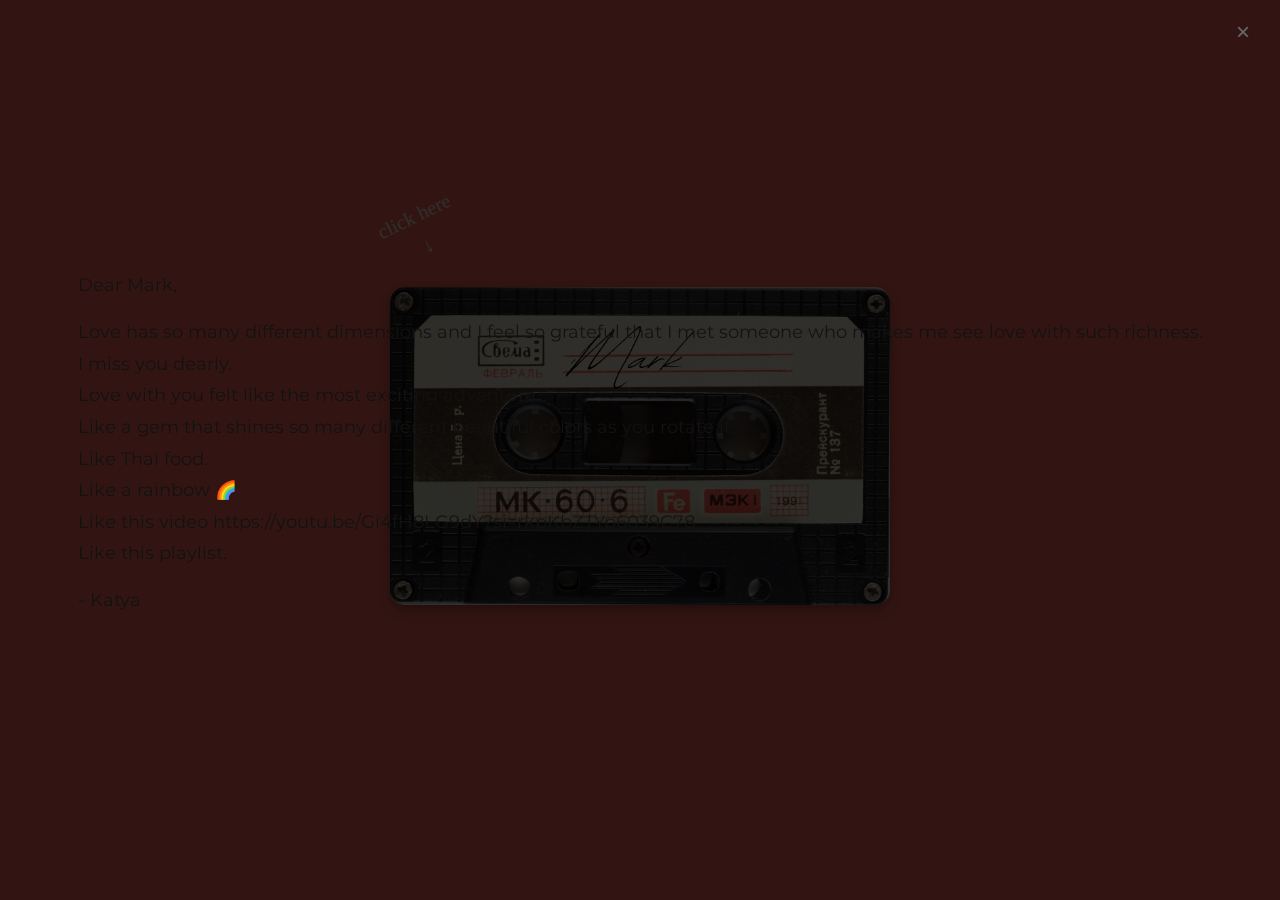
<file: index.html>
<!DOCTYPE html>
<html lang="en">
<head>
    <meta charset="UTF-8">
    <meta name="viewport" content="width=device-width, initial-scale=1.0">
    <title>Digital Mixtape</title>
    <link rel="stylesheet" href="styles.css">
    <link rel="preconnect" href="https://fonts.googleapis.com">
    <link rel="preconnect" href="https://fonts.gstatic.com" crossorigin>
    <link href="https://fonts.googleapis.com/css2?family=Homemade+Apple&family=Miss+Fajardose&family=Monsieur+La+Doulaise&family=Montserrat:ital,wght@0,100..900;1,100..900&family=Special+Elite&display=swap" rel="stylesheet">      
</head>
<body>
    <div id="letter-overlay" class="letter-overlay">
        <div class="letter">
            <button class="close-btn" onclick="closeLetter()">&times;</button>
            <div class="letter-content">
                <p>Dear Mark,</p>
                <p>Love has so many different dimensions and I feel so grateful that I met someone who makes me see love with such richness. <br>
                    I miss you dearly. <br>
                    Love with you felt like the most exciting adventure. <br>
                    Like a gem that shines so many different beautiful colors as you rotate it. <br>
                    Like Thai food. <br>
                    Like a rainbow 🌈 <br>
                    Like this video https://youtu.be/Gi4fH8LG9dY?si=rkpKbZTYp6039C78 <br>
                    Like this playlist. <br>
                </p>
                <p>- Katya</p>
            </div>
        </div>
    </div>

    <div class="container">
        <div class="click-here-text">
            <p>click here</p>
            <div class="arrow">↓</div>
        </div>
        <div class="cassette-container" onclick="openMixtape()">
            <img src="Mark-2.png" alt="Cassette Tape" class="cassette-image" style="border-radius: 15px;">
        </div>
    </div>

    <script src="script.js"></script>
</body>
</html>
</file>
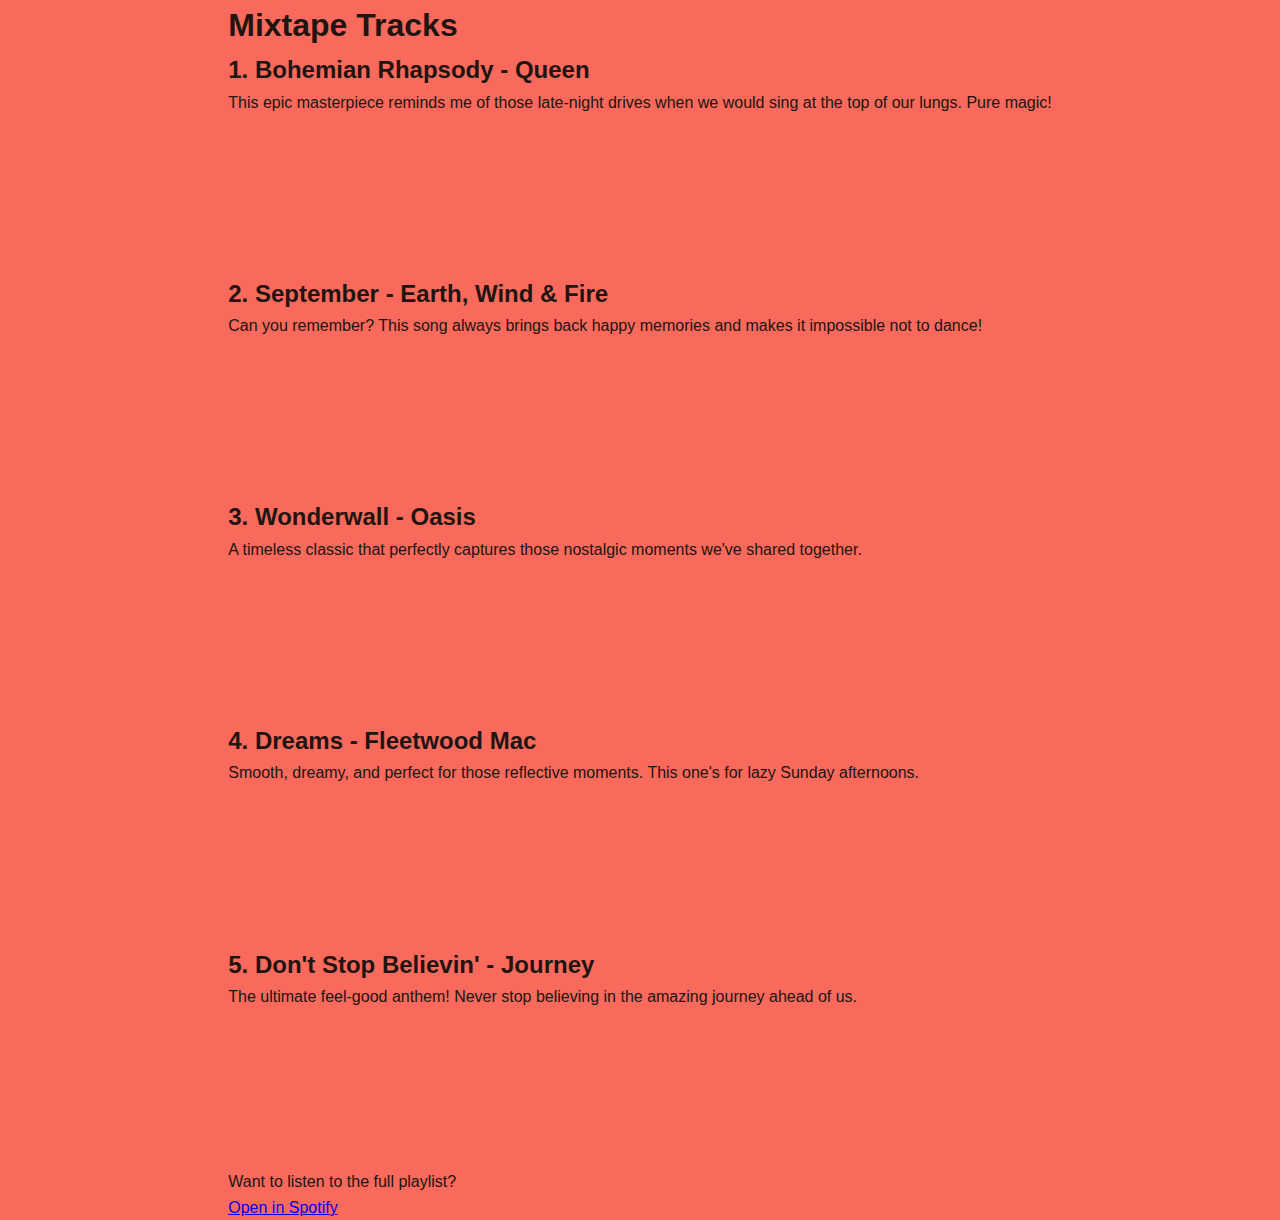
<file: tracks.html>
<!DOCTYPE html>
<html lang="en">
<head>
    <meta charset="UTF-8">
    <meta name="viewport" content="width=device-width, initial-scale=1.0">
    <title>Digital Mixtape - Tracks</title>
    <link rel="stylesheet" href="styles.css">
</head>
<body class="tracks-page">
    <div class="tracks-container">
        <h1 class="page-title">Mixtape Tracks</h1>
        
        <div class="track-row">
            <div class="description">
                <h2>1. Bohemian Rhapsody - Queen</h2>
                <p>This epic masterpiece reminds me of those late-night drives when we would sing at the top of our lungs. Pure magic!</p>
            </div>
            <div class="spotify-embed">
                <iframe style="border-radius:12px; border:0" src="https://open.spotify.com/embed/track/4u7EnebtmKWzUH433cf5Qv?utm_source=generator" width="100%" height="152" allowfullscreen="" allow="autoplay; clipboard-write; encrypted-media; fullscreen; picture-in-picture" loading="lazy"></iframe>
            </div>
        </div>

        <div class="track-row">
            <div class="description">
                <h2>2. September - Earth, Wind & Fire</h2>
                <p>Can you remember? This song always brings back happy memories and makes it impossible not to dance!</p>
            </div>
            <div class="spotify-embed">
                <iframe style="border-radius:12px; border:0" src="https://open.spotify.com/embed/track/2grjqo0Frpf2okIBiifQKs?utm_source=generator" width="100%" height="152" allowfullscreen="" allow="autoplay; clipboard-write; encrypted-media; fullscreen; picture-in-picture" loading="lazy"></iframe>
            </div>
        </div>

        <div class="track-row">
            <div class="description">
                <h2>3. Wonderwall - Oasis</h2>
                <p>A timeless classic that perfectly captures those nostalgic moments we've shared together.</p>
            </div>
            <div class="spotify-embed">
                <iframe style="border-radius:12px; border:0" src="https://open.spotify.com/embed/track/5qqabIl2vWzo9ApSC317sa?utm_source=generator" width="100%" height="152" allowfullscreen="" allow="autoplay; clipboard-write; encrypted-media; fullscreen; picture-in-picture" loading="lazy"></iframe>
            </div>
        </div>

        <div class="track-row">
            <div class="description">
                <h2>4. Dreams - Fleetwood Mac</h2>
                <p>Smooth, dreamy, and perfect for those reflective moments. This one's for lazy Sunday afternoons.</p>
            </div>
            <div class="spotify-embed">
                <iframe style="border-radius:12px; border:0" src="https://open.spotify.com/embed/track/0ofHAoxe9vBkTCp2UQIavz?utm_source=generator" width="100%" height="152" allowfullscreen="" allow="autoplay; clipboard-write; encrypted-media; fullscreen; picture-in-picture" loading="lazy"></iframe>
            </div>
        </div>

        <div class="track-row">
            <div class="description">
                <h2>5. Don't Stop Believin' - Journey</h2>
                <p>The ultimate feel-good anthem! Never stop believing in the amazing journey ahead of us.</p>
            </div>
            <div class="spotify-embed">
                <iframe style="border-radius:12px; border:0" src="https://open.spotify.com/embed/track/4bHsxqR3GMrXTxEPLuK5ue?utm_source=generator" width="100%" height="152" allowfullscreen="" allow="autoplay; clipboard-write; encrypted-media; fullscreen; picture-in-picture" loading="lazy"></iframe>
            </div>
        </div>

        <div class="playlist-link">
            <p>Want to listen to the full playlist?</p>
            <a href="https://open.spotify.com/playlist/37i9dQZF1DWXRqgorJj26U" target="_blank" class="spotify-link">Open in Spotify</a>
        </div>
    </div>

    <script src="script.js"></script>
</body>
</html>
</file>
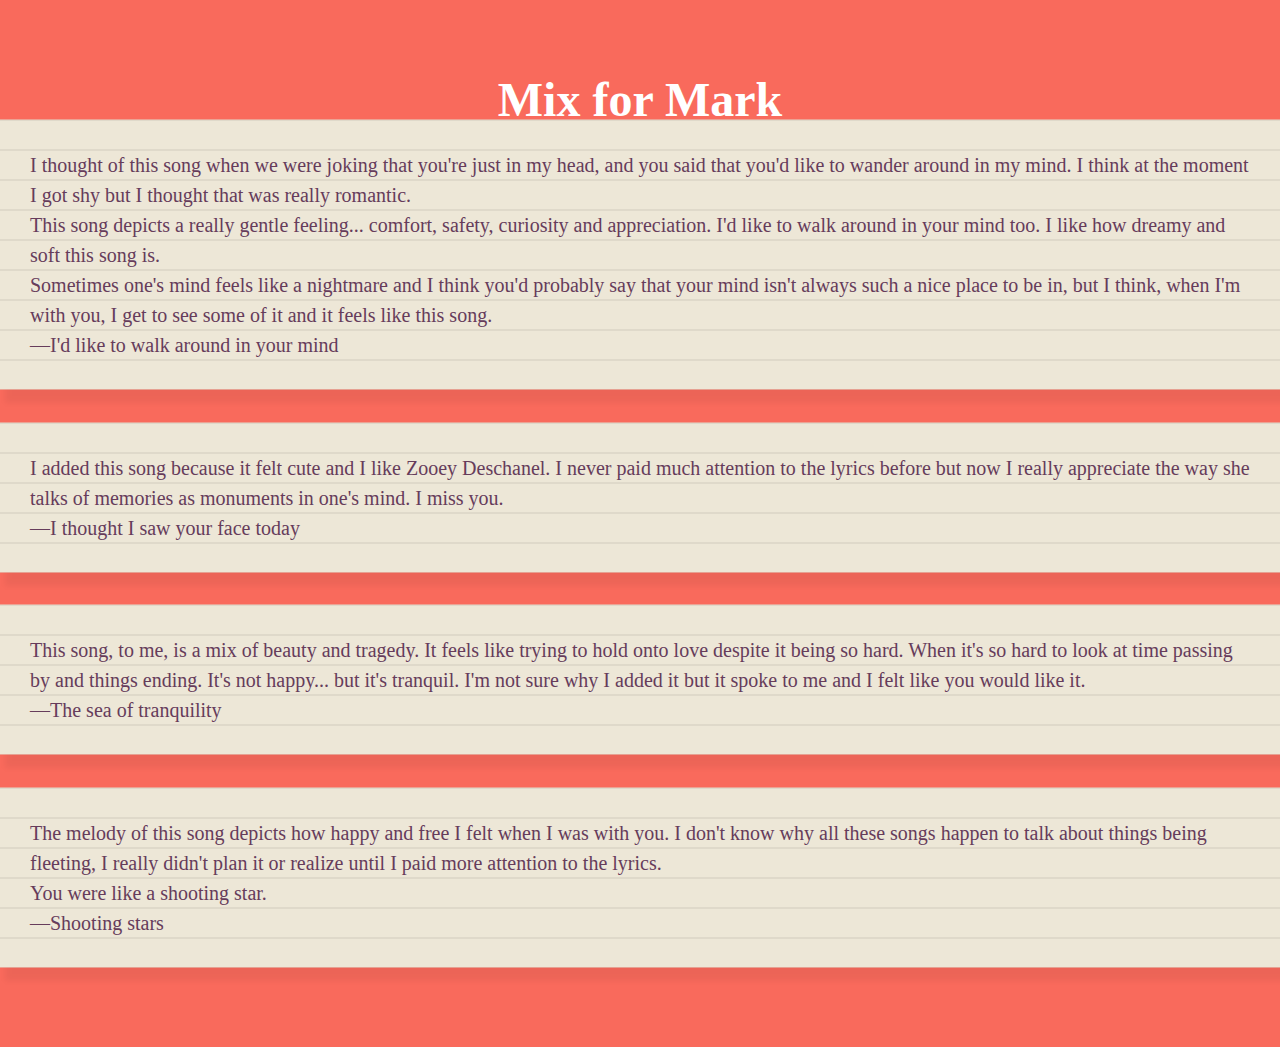
<file: tracks2.html>
<!DOCTYPE html>
<html lang="en">
<head>
    <meta charset="UTF-8">
    <meta name="viewport" content="width=device-width, initial-scale=1.0">
    <title>Mix for Mark</title>
    <link rel="stylesheet" href="tracksstyles.css">
    <link rel="preconnect" href="https://fonts.googleapis.com">
    <link rel="preconnect" href="https://fonts.gstatic.com" crossorigin>
    <link href="https://fonts.googleapis.com/css2?family=Homemade+Apple&family=Miss+Fajardose&family=Monsieur+La+Doulaise&family=Montserrat:ital,wght@0,100..900;1,100..900&family=Special+Elite&display=swap" rel="stylesheet">      
</head>
<body class="tracks-page">
    <h1 class="page-title">Mix for Mark</h1>
    
    <div class="main-container">
        <div class="tracks-container">
            <!-- Track 1 -->
            <figure class="track-row">
                <blockquote>
                    <p>I thought of this song when we were joking that you're just in my head, and you said that you'd like to wander around in my mind.
                    I think at the moment I got shy but I thought that was really romantic. <br>
                    This song depicts a really gentle feeling... comfort, safety, curiosity and appreciation. I'd like to walk around in your mind too. 
                    I like how dreamy and soft this song is. <br>
                    Sometimes one's mind feels like a nightmare and I think you'd probably say that
                    your mind isn't always such a nice place to be in, but I think, when I'm with you, I get to see some of it and it feels like this song.
                    </p>
                </blockquote>
                <figcaption>—I'd like to walk around in your mind</figcaption>
            </figure>

            <!-- Track 2 -->
            <figure class="track-row">
                <blockquote>
                    <p>I added this song because it felt cute and I like Zooey Deschanel. I never paid much attention to the lyrics before but now I really appreciate the way she talks of memories as monuments in one's mind. I miss you.</p>
                </blockquote>
                <figcaption>—I thought I saw your face today</figcaption>
            </figure>

            <!-- Track 3 -->
            <figure class="track-row">
                <blockquote>
                    <p>This song, to me, is a mix of beauty and tragedy. It feels like trying to hold onto love despite it being so hard. When it's so hard to look at time passing by and things ending. It's not happy... but it's tranquil. I'm not sure why I added it but it spoke to me and I felt like you would like it.</p>
                </blockquote>
                <figcaption>—The sea of tranquility</figcaption>
            </figure>

            <!-- Track 4 -->
            <figure class="track-row">
                <blockquote>
                    <p>The melody of this song depicts how happy and free I felt when I was with you. I don't know why all these songs happen to talk about things being fleeting, I really didn't plan it or realize until I paid more attention to the lyrics. <br>
                    You were like a shooting star.</p>
                </blockquote>
                <figcaption>—Shooting stars</figcaption>
            </figure>
        </div>
    </div>
</body>
</html>
</file>
<file: styles.css>
/* Global styles */
* {
    margin: 0;
    padding: 0;
    box-sizing: border-box;
}

body {
    font-family: "Montserrat", sans-serif;
    color: #201511;
    background-color: #F96A5C;
    line-height: 1.6;
    margin: 0;
    padding: 0;
    display: flex;
    flex-direction: column;
    align-items: center;
}

/* Landing Page Styles */
.container {
    display: flex;
    flex-direction: column;
    align-items: center;
    justify-content: center;
    min-height: 100vh;
    padding: 20px;
}

/* Arrow bounce animation */
@keyframes bounce {
    0%, 100% {
        transform: translateY(0);
    }
    50% {
        transform: translateY(-5px);
    }
}

.cassette-image {
    width: 500px;
    height: auto;
    box-shadow: 0 4px 8px 0 rgba(0, 0, 0, 0.2), 0 6px 20px 0 rgba(0, 0, 0, 0.19);
}

.cassette-container :hover {
    transform: translateY(3px);
    box-shadow: none;
    cursor: pointer;
}

/* Style for "Click Here" text */
.click-here-text {
    position: absolute;
    transform: rotate(-26deg);
    left: 30%;
    top: 22%;
    font-family: "Homemade Apple", cursive;
    font-size: 20px;
    color: #EDE7D7;
    text-align: center;
}

.click-here-text .arrow {
    font-family: "Homemade Apple", cursive;
    margin-bottom: 10px;
    font-size: 20px;
    color: #EDE7D7;
}

/* Letter Overlay Styles */
.letter-overlay {
    position: fixed;
    top: 0;
    left: 0;
    width: 100%;
    height: 100%;
    background-color: rgba(0, 0, 0, 0.8);
    display: flex;
    align-items: center;
    justify-content: center;
    z-index: 1000;
    animation: fadeIn 0.5s ease;
}

.letter-overlay.hidden {
    display: none;
}

@keyframes fadeIn {
    from {
        opacity: 0;
    }
    to {
        opacity: 1;
    }
}

figure.track-row {
    font-family: "Homemade Apple", cursive;
    line-height: 1.5;
    color: #663c5b;
    width: 650px;
    padding: 1.5em;
    margin-bottom: -0.375em; /* Adjusted for line height */
    font-size: 20px;
    position: relative;
    box-shadow: 0 20px 60px rgba(0, 0, 0, 0.5);
    animation: slideDown 0.5s ease;
  }
  
  figure.track-row::before {
    content: "";
    position: absolute;
    top: 0;
    left: 0;
    bottom: 0;
    right: 0;
    z-index: -1;
    box-shadow: 10px 8px 6px 5px rgba(0, 0, 0, 0.05);
    background-color:#EDE7D7;
    background-image: repeating-linear-gradient(rgba(0, 0, 0, 0.12) 0 1px, transparent 0 1.5em);
    background-origin: content-box;
  }
  
  /* Caption Styles */
  figcaption {
    text-align: right;
    font-size: 20px;
    color: #663c5b;
  }

@keyframes slideDown {
    from {
        transform: translateY(-100px);
        opacity: 0;
    }
    to {
        transform: translateY(0);
        opacity: 1;
    }
}

.close-btn {
    position: absolute;
    top: 20px;
    right: 30px;
    background: none;
    border: none;
    font-size: 1.5rem;
    cursor: pointer;
    color: #666;
    transition: color 0.3s ease;
    line-height: 1;
}

.close-btn:hover {
    color: #333;
}

.letter-content p {
    line-height: 1.8;
    margin-bottom: 15px;
    color: #121211;   
    font-size: 1.1rem;
}
</file>
<file: tracksstyles.css>
/* General Reset */
*, *::before, *::after {
    margin: 0;
    padding: 0;
    box-sizing: border-box;
}

/* Body Styles */
body {
    font-family: "Homemade Apple", cursive;
    font-style: normal;
    background: #F96A5C;
    width: 100vw;
    min-height: 100vh;
    display: flex;
    flex-direction: column;
    align-items: center;
    justify-content: center;
    scroll-behavior: smooth;
    padding-bottom: 5em;
}

.page-title {
    font-size: 3em;
    color: #ffffff;
    margin-top: 1.5em;
}

/* Track Container */
.track-container {
  display: flex;
  flex-direction: row;
  align-items: center;
  justify-content: center;
  gap: 2.5em;
  background: none;
  border: none;
  padding: 1em;
  width: 80%;
  margin: 3em;
}

/* Track Rows (Paper Effect) */
figure.track-row {
    flex: 1;
    line-height: 1.5;
    color: #663c5b;
    width: 100%;
    padding: 1.5em;
    margin-bottom: -0.375em; /* Adjusted for line height */
    font-size: 20px;
    position: relative;
    background:#EDE7D7;
    background-image: repeating-linear-gradient(
        rgba(0, 0, 0, 0.12) 0 1px,
        transparent 0 1.5em
    );
    background-origin: content-box;
    box-shadow: 10px 8px 6px 5px rgba(0, 0, 0, 0.05);
    transform: translateY(-0.375em);
}

figure.track-row + figure.track-row {
    margin-top: 2em;
}
</file>
